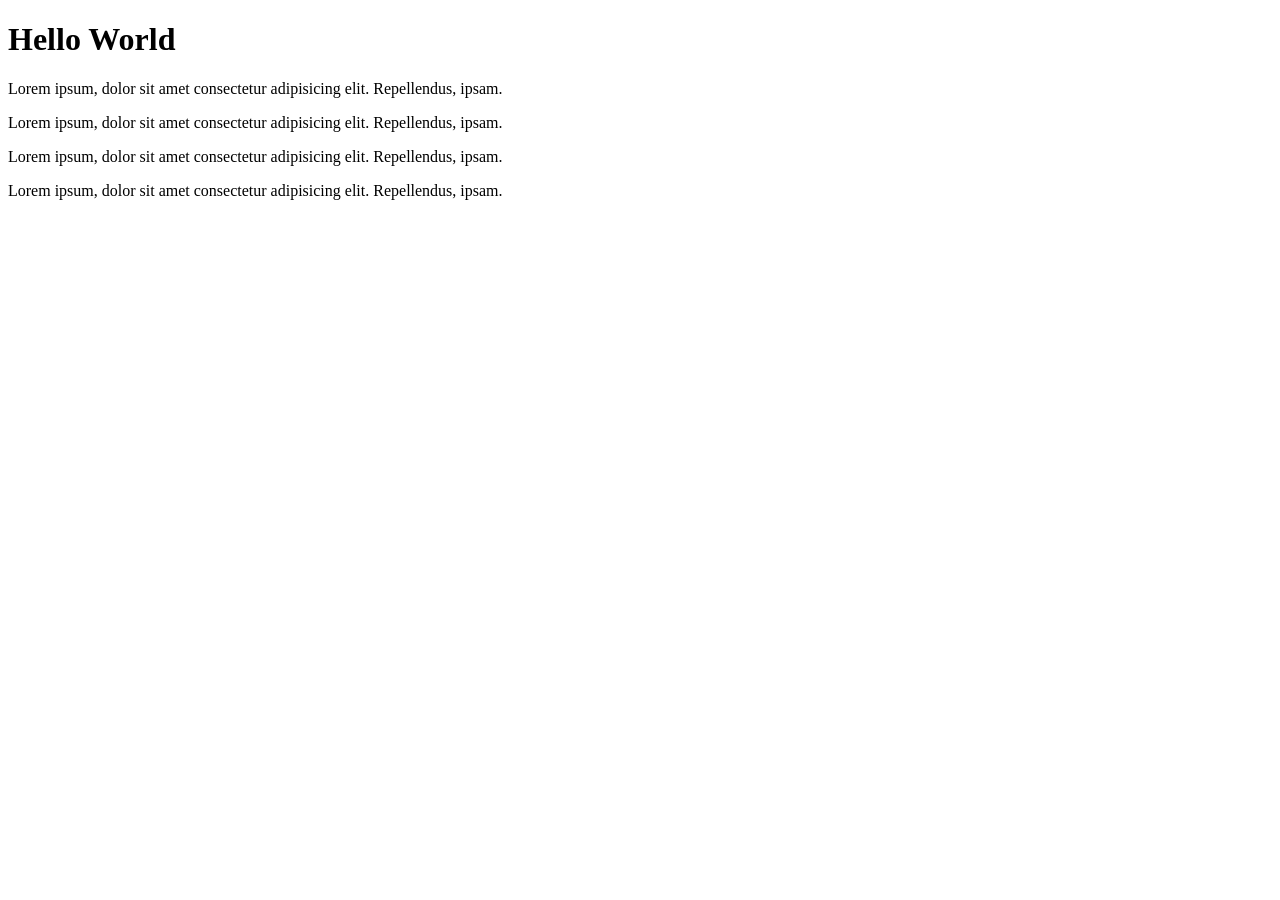
<file: index.html>
<!DOCTYPE html>
<html lang="en">
<head>
    <meta charset="UTF-8">
    <meta name="viewport" content="width=device-width, initial-scale=1.0">
    <title>Document</title>
</head>
<body>
    <h1 id="heading1">Hello World</h1>
    <p class="para">
        Lorem ipsum, dolor sit amet consectetur adipisicing elit. Repellendus, ipsam.
    </p>
    <p class="para">
        Lorem ipsum, dolor sit amet consectetur adipisicing elit. Repellendus, ipsam.
    </p>
    <p class="para">
        Lorem ipsum, dolor sit amet consectetur adipisicing elit. Repellendus, ipsam.
    </p>
    <p class="para">
        Lorem ipsum, dolor sit amet consectetur adipisicing elit. Repellendus, ipsam.
    </p>
</body>
</html>
</file>
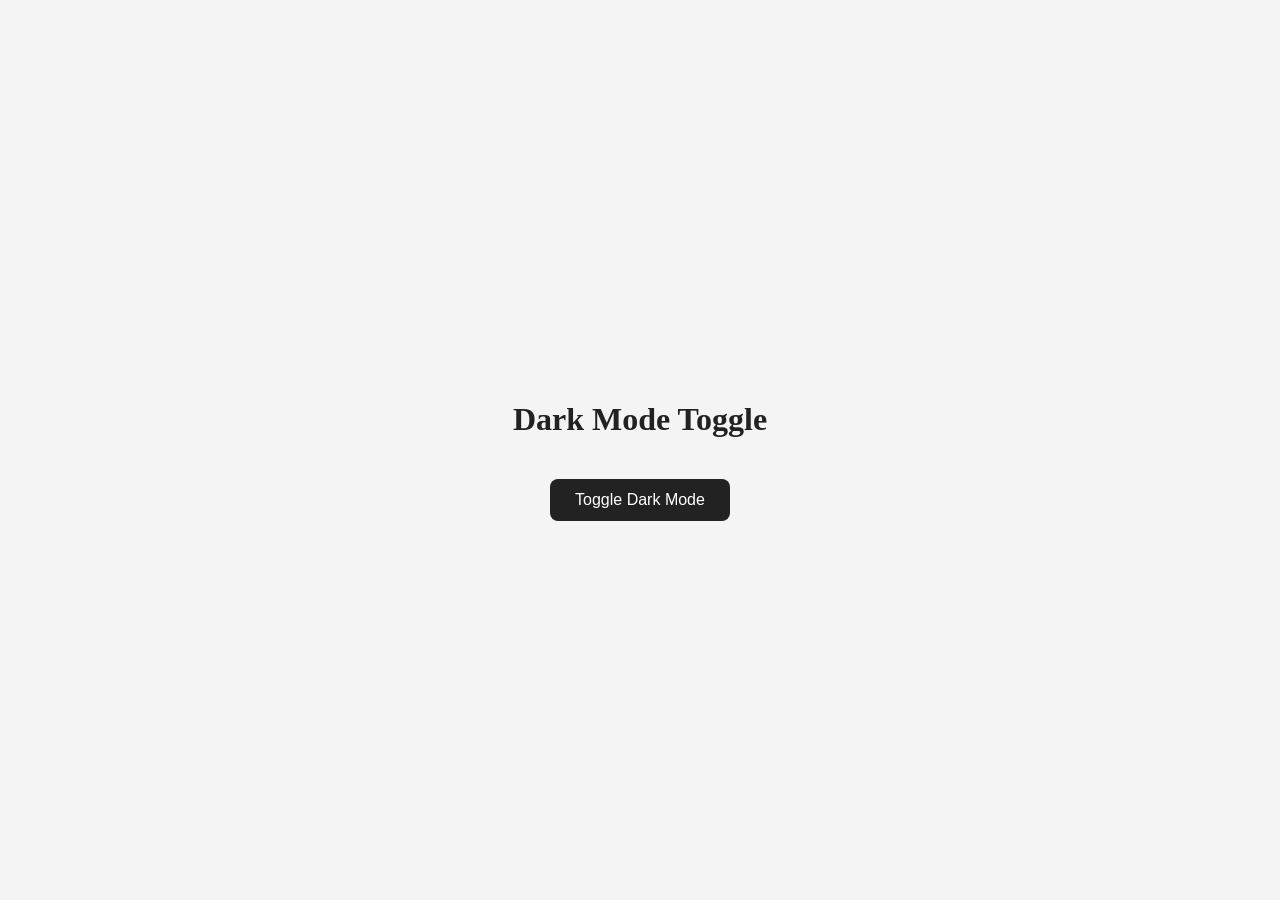
<file: 01_toggle_dark/index.html>
<!DOCTYPE html>
<html lang="en">
<head>
    <meta charset="UTF-8">
    <meta name="viewport" content="width=device-width, initial-scale=1.0">
    <title>Dark Mode Toggle</title>
    <link rel="stylesheet" href="style.css">
</head>
<body>
    <div class="container">
        <h1>Dark Mode Toggle</h1>
        <button id="toggleButton">
            Toggle Dark Mode
        </button>
    </div>

    <script src="main.js"></script>
</body>
</html>
</file>
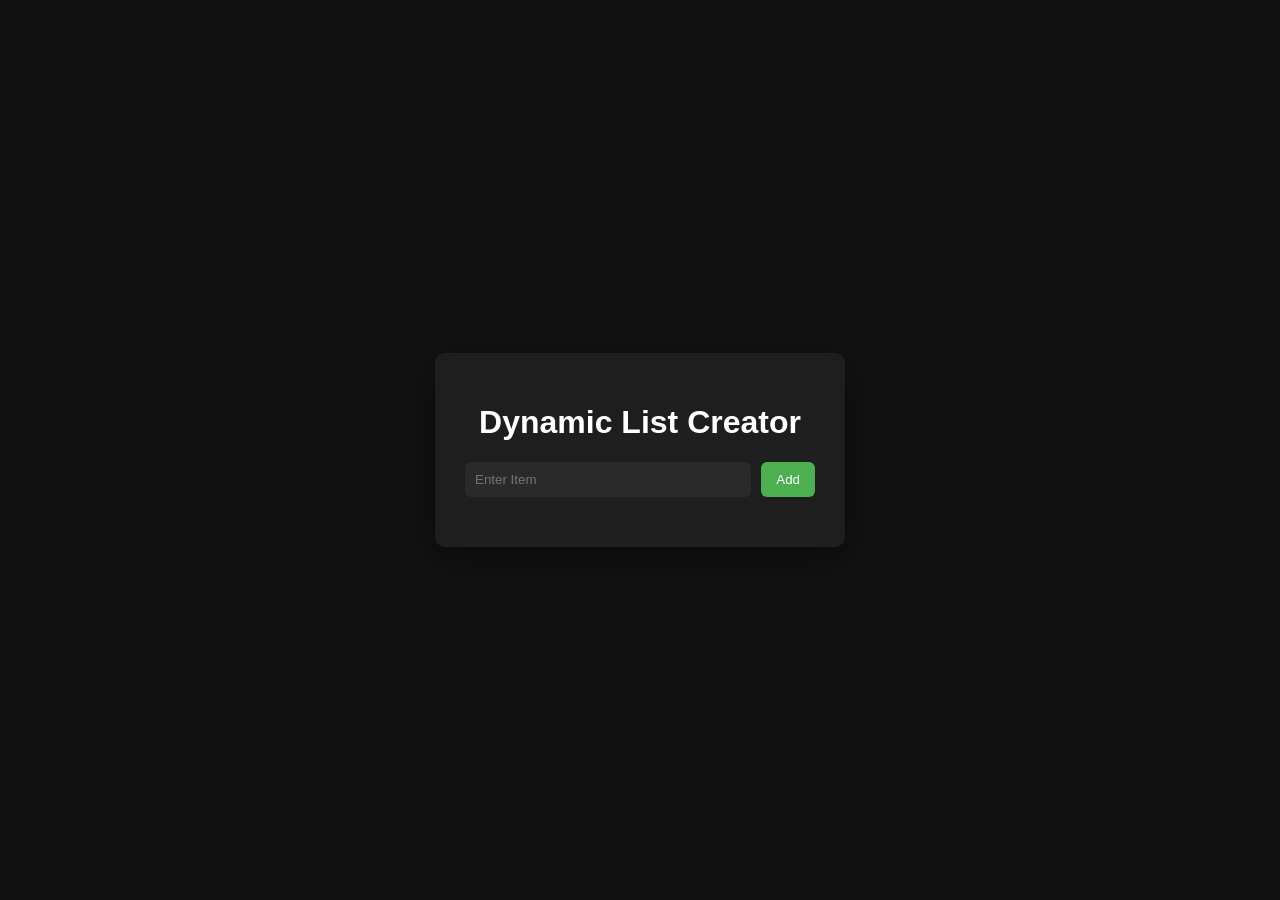
<file: 02_Dynamic_list_creator/index.html>
<!DOCTYPE html>
<html lang="en">
<head>
    <meta charset="UTF-8">
    <meta name="viewport" content="width=device-width, initial-scale=1.0">
    <title>Dark Mode Toggle</title>
    <link rel="stylesheet" href="style.css">
</head>
<body>
    <div class="container">
        <h1>Dynamic List Creator</h1>
        <div class="input-box">
            <input type="text" name="" id="itemInput" placeholder="Enter Item">
            <button id="addBtn">Add</button>
        </div>

        <ul id="list"></ul>
    </div>

    <script src="main.js"></script>
</body>
</html>
</file>
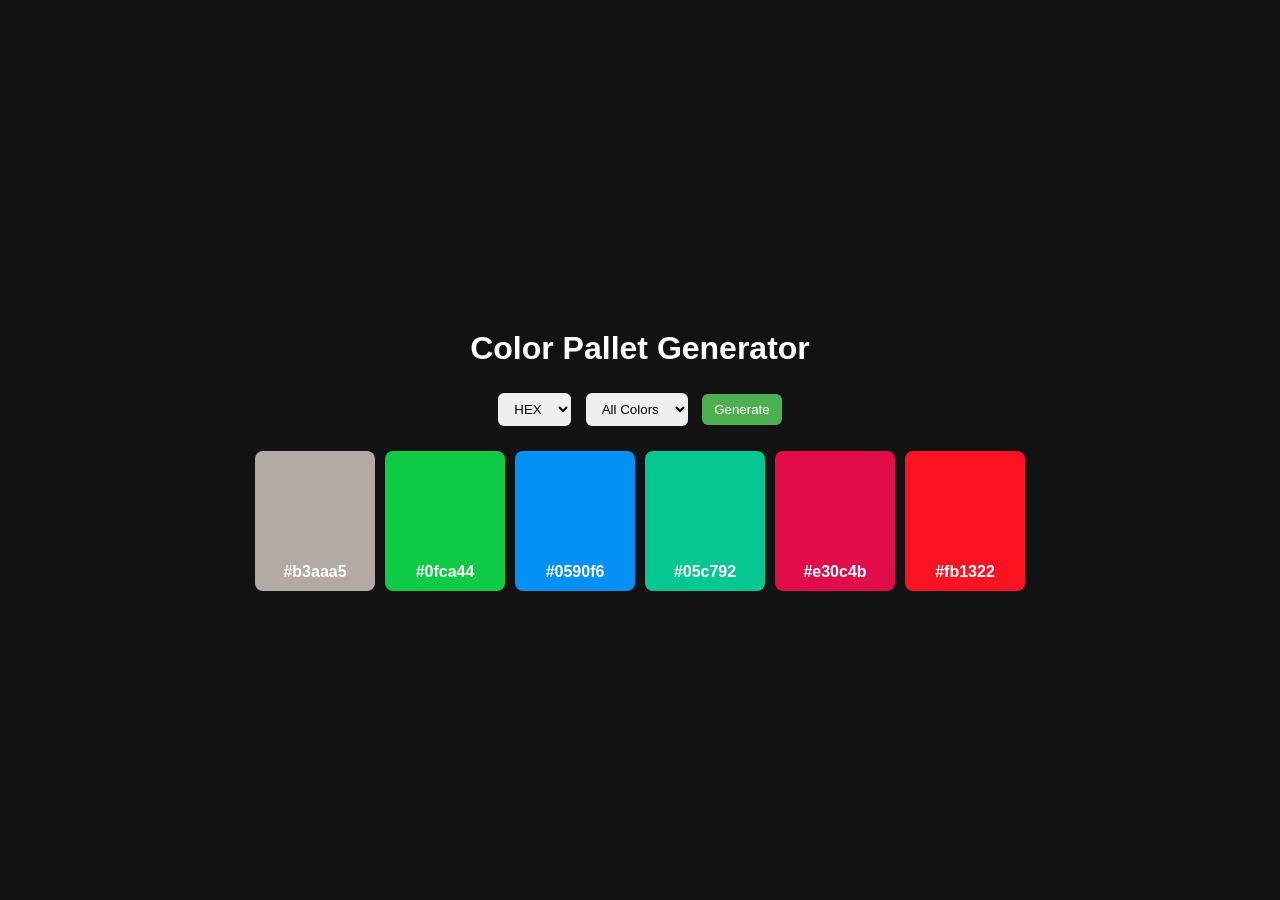
<file: 03_color-palette-generato/index.html>
<!doctype html>
<html lang="en">
  <head>
    <meta charset="UTF-8" />
    <meta name="viewport" content="width=device-width, initial-scale=1.0" />
    <title>Dark Mode Toggle</title>
    <link rel="stylesheet" href="style.css" />
  </head>
  <body>
    <div class="container">
      <h1>Color Pallet Generator</h1>

      <div class="controls">
        <select id="format">
          <option value="hex">HEX</option>
          <option value="rgb">RGB</option>
        </select>
        <select id="tone">
          <option value="all">All Colors</option>
          <option value="light">Light</option>
          <option value="dark">Dark</option>
        </select>

        <button id="generateBtn">Generate</buuton>
      </div>

      <div id="palette" class="palette"></div>
    </div>

    <script src="main.js"></script>
  </body>
</html>
</file>
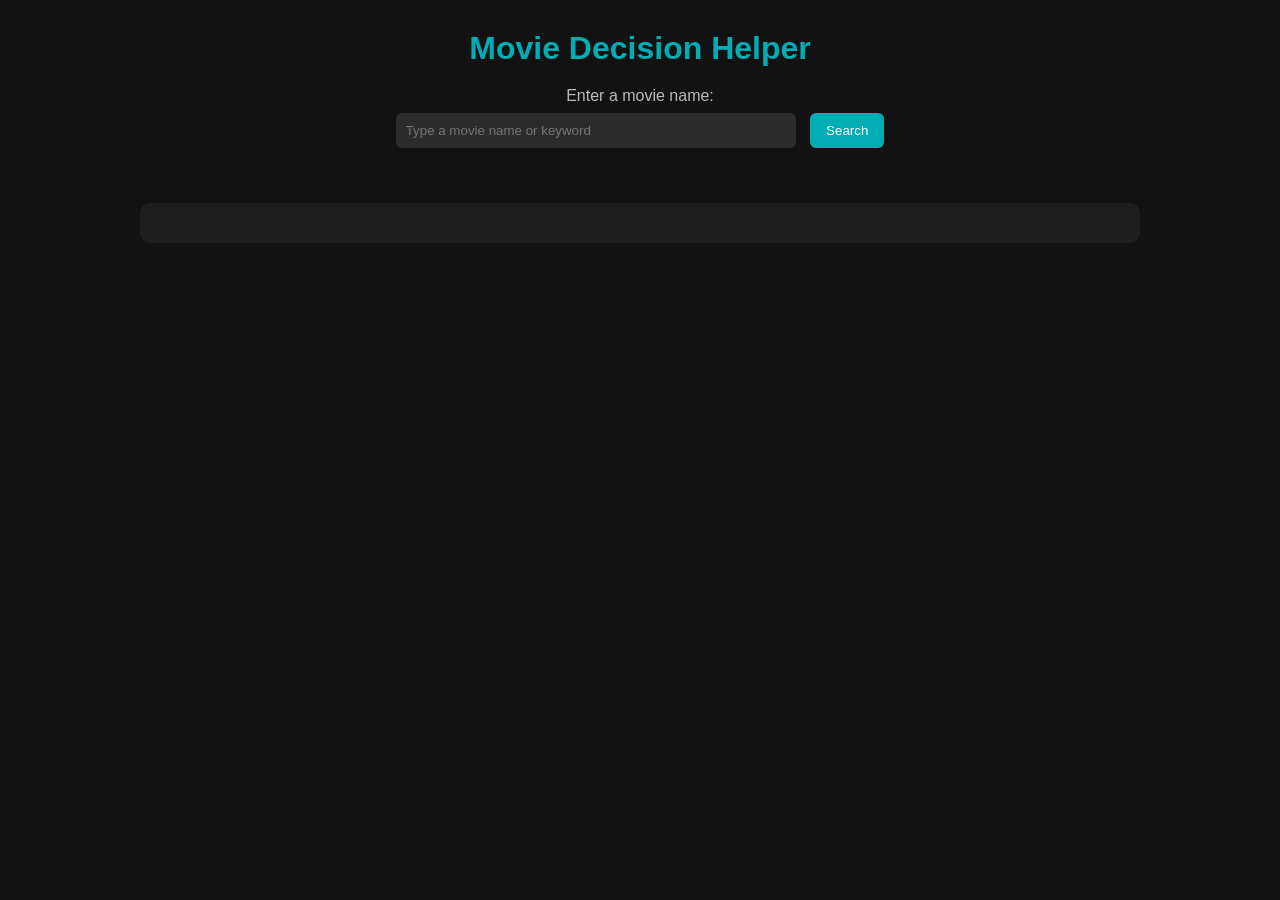
<file: 04_Movie-Decision-API/index.html>
<!DOCTYPE html>
<html lang="en">
<head>
    <meta charset="UTF-8">
    <meta name="viewport" content="width=device-width, initial-scale=1.0">
    <title>Document</title>
    <link rel="stylesheet" href="style.css">
</head>
<body>
    <div class="container">
        <h1 id="head1">Movie Decision Helper</h1>
        <div class="search">
            <p id="search-head">Enter a movie name:</p>
            <input type="text" id="search-box" placeholder="Type a movie name or keyword">
             <button id="search-btn">Search</button>
        </div>
        <div id="results-container">

        </div>
        <div id="movie-details"></div>
        
    </div>

   
     <script src="script.js"></script>
</body>
</html>
</file>
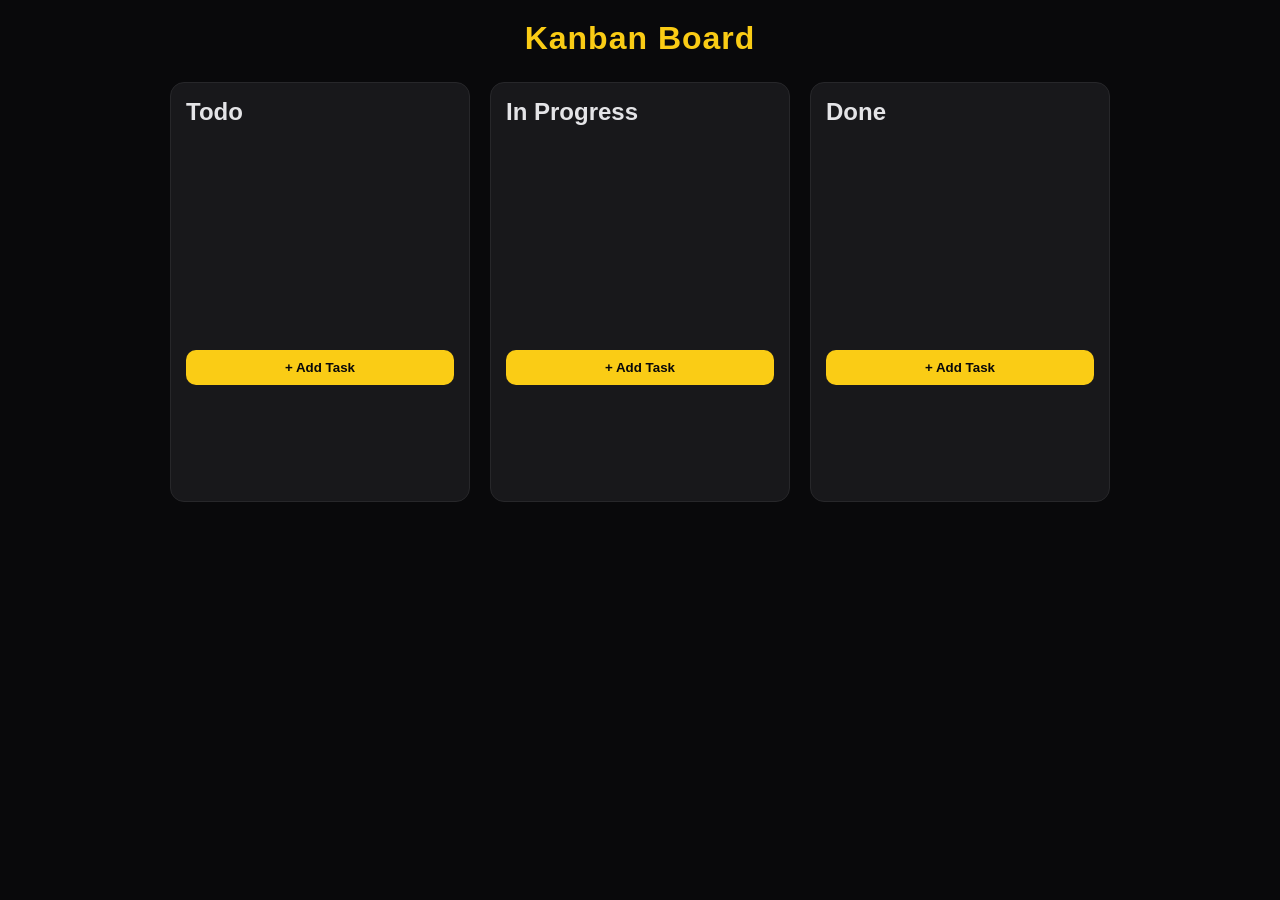
<file: KanbanProject/index.html>
<!DOCTYPE html>
<html lang="en">
<head>
  <meta charset="UTF-8" />
  <title>Mini Kanban Board</title>
  <link rel="stylesheet" href="style.css" />
</head>
<body>

  <h1>Kanban Board</h1>

  <div class="board">

    <div class="column" data-status="todo">
      <h2>Todo</h2>
      <div class="tasks"></div>
      <button class="add-btn">+ Add Task</button>
    </div>

    <div class="column" data-status="inprogress">
      <h2>In Progress</h2>
      <div class="tasks"></div>
      <button class="add-btn">+ Add Task</button>
    </div>

    <div class="column" data-status="done">
      <h2>Done</h2>
      <div class="tasks"></div>
      <button class="add-btn">+ Add Task</button>
    </div>

  </div>

  <script src="main.js"></script>
</body>
</html>
</file>
<file: 01_toggle_dark/style.css>
body{
    margin:0;
    height:100vh;
    display:flex;
    justify-content:center;
    align-items:center;
    background:#f4f4f4;
    color:#222;
    transition:0.3s;
}

.container{
    text-align:center;
}

button{
    margin-top:20px;
    padding:12px 25px;
    border:none;
    border-radius:8px;
    font-size:16px;
    cursor:pointer;
    background:#222;
    color:white;
    transition:0.3s;
}

button:hover{
    transform:scale(1.05);
}

.dark{
    background: #121212;
    color: white;

}
.dark button{
    background: white;
    color: black;
}
</file>
<file: 02_Dynamic_list_creator/style.css>
body{
    margin:0;
    height:100vh;
    display:flex;
    justify-content:center;
    align-items:center;
    background:#121212;
    font-family:Arial, Helvetica, sans-serif;
    color:white;
}

.container{
    background:#1e1e1e;
    padding:30px;
    border-radius:10px;
    width:350px;
    text-align:center;
    box-shadow:0 10px 30px rgba(0,0,0,0.5);
}

.input-box{
    display:flex;
    gap:10px;
    margin-top:20px;
}

input{
    flex:1;
    padding:10px;
    border:none;
    border-radius:6px;
    outline:none;
    background:#2a2a2a;
    color:white;
}

button{
    padding:10px 15px;
    border:none;
    border-radius:6px;
    background:#4caf50;
    color:white;
    cursor:pointer;
}

button:hover{
    background:#43a047;
} 
 
ul{
    list-style:none;
    padding:0;
    margin-top:20px;
}

li{
    display:flex;
    justify-content:space-between;
    align-items:center;
    background: #232323;
    padding:10px;
    border-radius:6px;
    margin-top:10px;
}

.delete{
    background:#e53935;
    border:none;
    color:white;
    padding:5px 10px;
    border-radius:4px;
    cursor:pointer;
}

.delete:hover{
    background: #c62828;
}
.edit{
    background: #167319;
    border:none;
    color:white;
    padding:5px 15px;
    border-radius:4px;
    cursor:pointer;
}

.edit:hover{
    background: #19891d;
}

.task{
    border: none;
}

.task:focus{
    outline: none;
}
</file>
<file: 03_color-palette-generato/style.css>
body{
margin:0;
height:100vh;
display:flex;
justify-content:center;
align-items:center;
background:#121212;
color:white;
font-family:sans-serif;
}

.container{
text-align:center;
}

.controls{
margin-bottom:20px;
}

select,button{
padding:8px 12px;
margin:5px;
border:none;
border-radius:6px;
}

button{
background:#4caf50;
color:white;
cursor:pointer;
}

.palette{
display:flex;
gap:10px;
}

.color{
width:100px;
height:120px;
border-radius:8px;
display:flex;
justify-content:center;
align-items:end;
padding:10px;
font-weight:bold;
}
</file>
<file: 04_Movie-Decision-API/style.css>
/* Reset */
* {
  margin: 0;
  padding: 0;
  box-sizing: border-box;
  font-family: Arial, sans-serif;
}

/* Body */
body {
  background-color: #121212;
  color: #ffffff;
}

/* Container */
.container {
  width: 90%;
  max-width: 1000px;
  margin: 30px auto;
  text-align: center;
}

/* Heading */
#head1 {
  margin-bottom: 20px;
  color: #00adb5;
}

/* Search Section */
.search {
  margin-bottom: 25px;
}

#search-head {
  margin-bottom: 8px;
  color: #bbbbbb;
}

#search-box {
  padding: 10px;
  background-color: #353535bf;
  width: 60%;
  max-width: 400px;
  border: none;
  border-radius: 6px;
  outline: none;
  margin-right: 10px;
}

#search-btn {
  padding: 10px 16px;
  border: none;
  border-radius: 6px;
  background-color: #00adb5;
  color: #fff;
  cursor: pointer;
  transition: 0.3s;
}

#search-btn:hover {
  background-color: #019ca3;
}

/* Results Section */
/* RESULT GRID */
/* RESULT CONTAINER */
#results-container {
  display: flex;
  flex-wrap: wrap;        /* allows cards to go to next row */
  gap: 20px;
  justify-content: center; /* center cards nicely */
  margin-top: 20px;
}

.movie-card {
  background-color: #1e1e1e;
  width: 200px;          /* fixed width for equal cards */
  padding: 12px;
  border-radius: 10px;
  text-align: center;
  transition: 0.3s;
}

/* Image */
.movie-card img {
  width: 100%;
  height: 270px;
  object-fit: cover;
  border-radius: 8px;
  margin-bottom: 10px;
}

/* Hover */
.movie-card:hover {
  transform: translateY(-5px);
}


/* TEXT */
.movie-card h3 {
  font-size: 15px;
  margin-bottom: 5px;
}

.movie-card p {
  font-size: 13px;
  color: #bbbbbb;
}

/* View Details Button */
.movie-card button {
  margin-top: 8px;
  padding: 6px 10px;
  border: none;
  border-radius: 5px;
  background-color: #00adb5;
  color: white;
  cursor: pointer;
}

.movie-card button:hover {
  background-color: #019ca3;
}
/* Movie Details Section */
#movie-details {
  margin-top: 30px;
  padding: 20px;
  background-color: #1e1e1e;
  border-radius: 10px;
  text-align: left;
}

/* Details Image */
#movie-details img {
  width: 200px;
  float: left;
  margin-right: 20px;
  border-radius: 10px;
}

/* Details Text */
#movie-details h2 {
  margin-bottom: 10px;
  color: #00adb5;
}

#movie-details p {
  margin-bottom: 8px;
  color: #dddddd;
}

/* Clear float */
#movie-details::after {
  content: "";
  display: block;
  clear: both;
}
</file>
<file: KanbanProject/style.css>
* {
  margin: 0;
  padding: 0;
  box-sizing: border-box;
  font-family: "Inter", sans-serif;
}

body {
  background: #09090b; /* zinc-950 */
  color: #f4f4f5; /* zinc-100 */
  padding: 20px;
}

/* Title */
h1 {
  text-align: center;
  margin-bottom: 25px;
  color: #facc15; /* yellow-400 */
  letter-spacing: 1px;
}

/* Board Layout */
.board {
  display: flex;
  gap: 20px;
  justify-content: center;
  flex-wrap: wrap;
}

/* Columns */
.column {
  background: #18181b; /* zinc-900 */
  padding: 15px;
  border-radius: 14px;
  width: 300px;
  min-height: 420px;
  border: 1px solid #27272a; /* zinc-800 */
  transition: 0.2s;
}

.column:hover {
  border-color: #facc15; /* yellow highlight */
}

.column h2 {
  margin-bottom: 12px;
  color: #e4e4e7; /* zinc-200 */
}

/* Tasks Container */
.tasks {
  min-height: 200px;
}

/* Task Card */
.task {
  background: #27272a; /* zinc-800 */
  padding: 10px;
  margin-bottom: 10px;
  border-radius: 10px;
  cursor: grab;
  transition: 0.2s;
  border: 1px solid transparent;
}

.task:hover {
  border-color: #facc15;
  transform: translateY(-2px);
}

.task.dragging {
  opacity: 0.5;
}

/* Add Button */
.add-btn {
  margin-top: 12px;
  width: 100%;
  padding: 10px;
  border: none;
  background: #facc15; /* yellow */
  color: #09090b; /* dark text */
  border-radius: 10px;
  cursor: pointer;
  font-weight: 600;
  transition: 0.2s;
  font-weight: 600;
}

.add-btn:hover {
  background: #eab308; /* darker yellow */
  transform: scale(1.03);
}

/* Optional: Drop Highlight */
.column.drag-over {
  border: 2px dashed #facc15;
}
</file>
